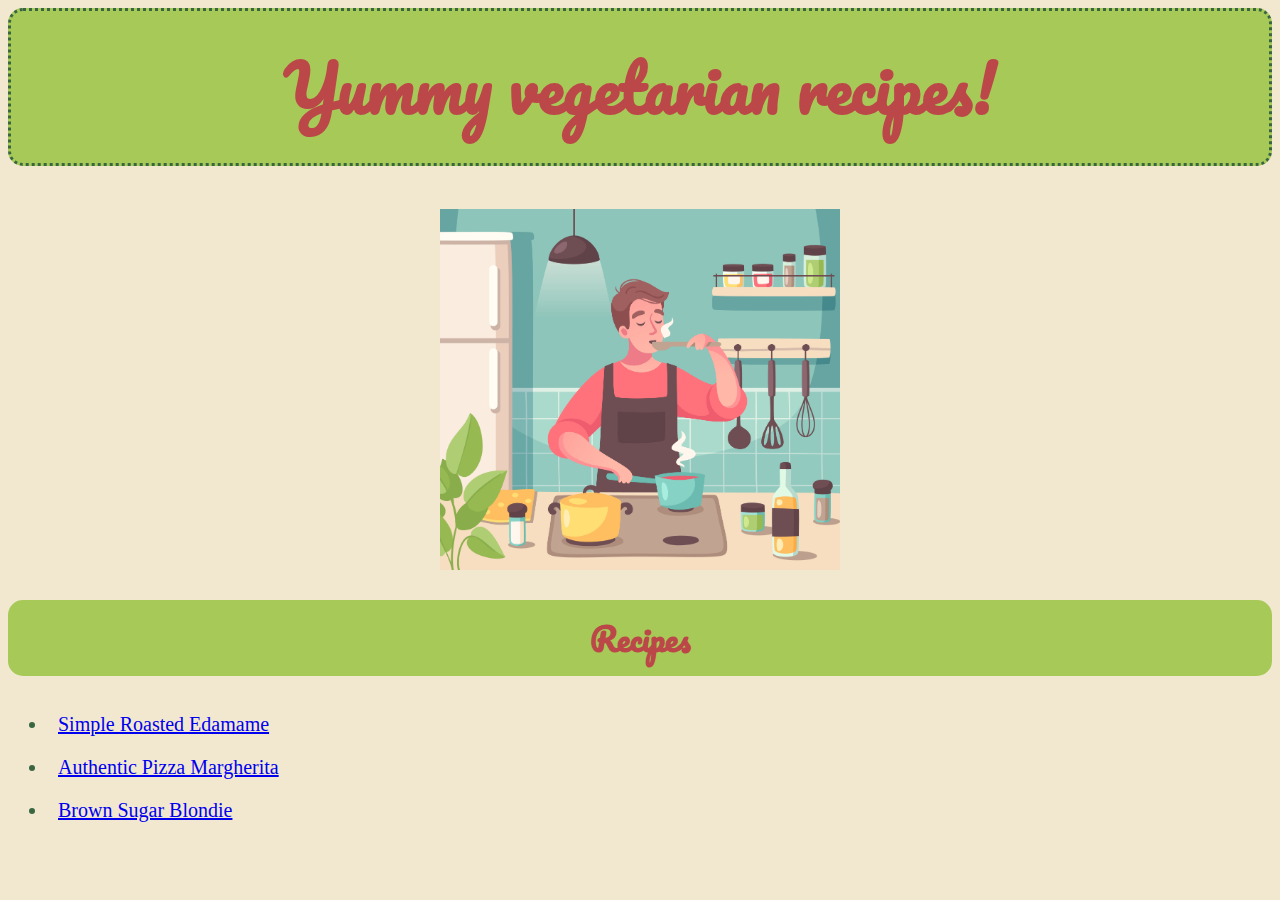
<file: index.html>
<!DOCTYPE html>
<html lang="en">
<head>
    <meta charset="UTF-8">
    <meta http-equiv="X-UA-Compatible" content="IE=edge">
    <meta name="viewport" content="width=device-width, initial-scale=1.0">
    <title>Yummy vegetarian recipes!</title>
    <link rel="stylesheet" href="styles.css">
    <link rel="preconnect" href="https://fonts.googleapis.com">
    <link rel="preconnect" href="https://fonts.gstatic.com" crossorigin>
    <link href="https://fonts.googleapis.com/css2?family=Pacifico&display=swap" rel="stylesheet"> 
</head>
<body>
    <h1>Yummy vegetarian recipes!</h1>
    <figure>
        <img src="images/kitchen.jpg" alt="young man cooking" width="400">
    </figure>
    <h2>Recipes</h2>
    <ul>
        <li><a href="recipes/edamame.html">Simple Roasted Edamame</a></li>
        <li><a href="recipes/margherita.html">Authentic Pizza Margherita</a></li>
        <li><a href="recipes/blondie.html">Brown Sugar Blondie</a></li>
    </ul>
</body>
</html>
</file>
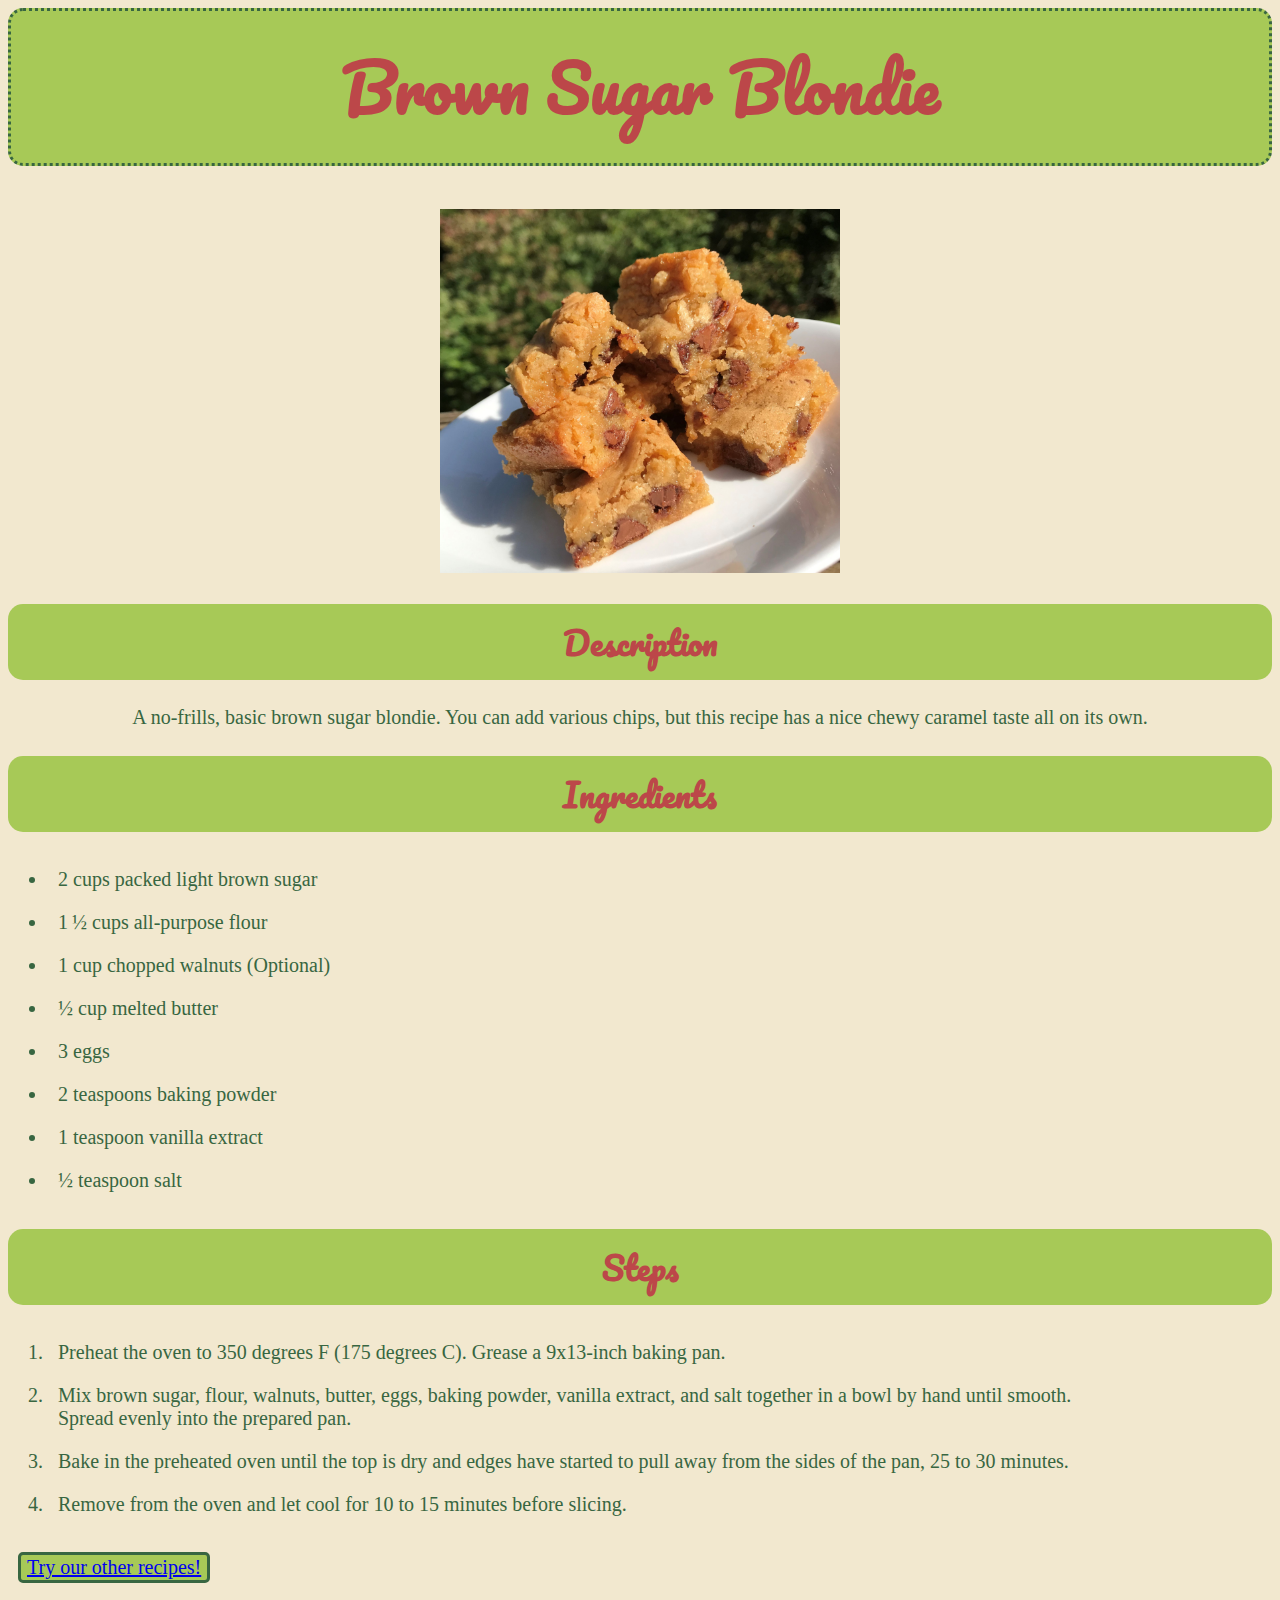
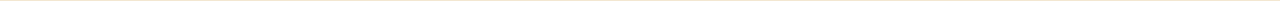
<file: recipes/blondie.html>
<!DOCTYPE html>
<html lang="en">
    <head>
        <meta charset="UTF-8">
        <meta http-equiv="X-UA-Compatible" content="IE=edge">
        <meta name="viewport" content="width=device-width, initial-scale=1.0">
        <title>Brown Sugar Blondie's recipe</title>
        <link rel="stylesheet" href="../styles.css">
        <link rel="preconnect" href="https://fonts.googleapis.com">
        <link rel="preconnect" href="https://fonts.gstatic.com" crossorigin>
        <link href="https://fonts.googleapis.com/css2?family=Pacifico&display=swap" rel="stylesheet"> 
    </head>
    <body>
        <h1>Brown Sugar Blondie</h1>
        <figure>
            <img src="../images/blondie.jpg" alt="pieces of blondie on a plate" width="400">
        </figure>
        <h2>Description</h2>
        <p>A no-frills, basic brown sugar blondie. You can add various chips, but this recipe has a nice chewy caramel taste all on its own.</p>
        <h2>Ingredients</h2>
        <ul>
            <li>2 cups packed light brown sugar</li>
            <li>1 ½ cups all-purpose flour</li>
            <li>1 cup chopped walnuts (Optional)</li>
            <li>½ cup melted butter</li>
            <li>3 eggs</li>
            <li>2 teaspoons baking powder</li>
            <li>1 teaspoon vanilla extract</li>
            <li>½ teaspoon salt</li>
        </ul>
        <h2>Steps</h2>
        <ol>
            <li>Preheat the oven to 350 degrees F (175 degrees C). Grease a 9x13-inch baking pan.</li>
            <li>Mix brown sugar, flour, walnuts, butter, eggs, baking powder, vanilla extract, and salt together in a bowl by hand until smooth.<br>
                Spread evenly into the prepared pan.</li>
            <li>Bake in the preheated oven until the top is dry and edges have started to pull away from the sides of the pan, 25 to 30 minutes.</li>
            <li>Remove from the oven and let cool for 10 to 15 minutes before slicing.</li>
        </ol>
        <button>
            <a href="../index.html">Try our other recipes!</a>
        </button>
    </body>
</html>
</file>
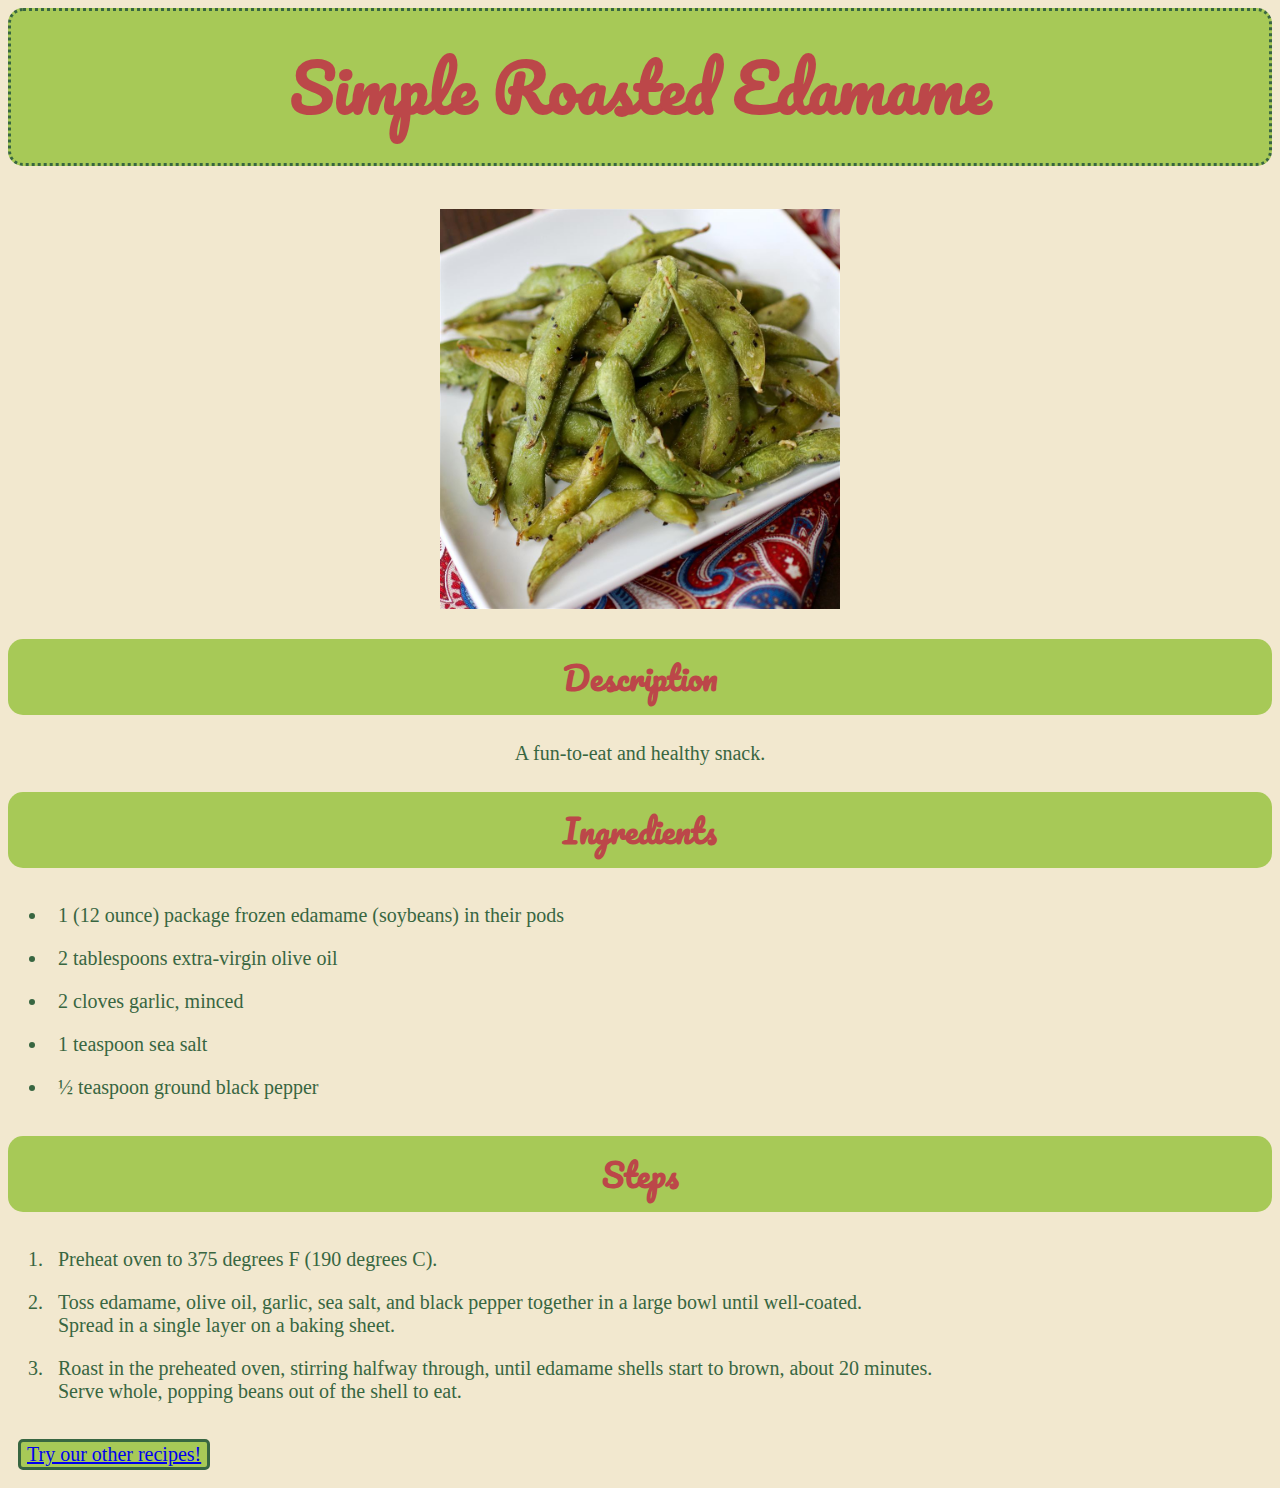
<file: recipes/edamame.html>
<!DOCTYPE html>
<html lang="en">
<head>
    <meta charset="UTF-8">
    <meta http-equiv="X-UA-Compatible" content="IE=edge">
    <meta name="viewport" content="width=device-width, initial-scale=1.0">
    <title>Simple Roasted Edamame's recipe</title>
    <link rel="stylesheet" href="../styles.css">
    <link rel="preconnect" href="https://fonts.googleapis.com">
    <link rel="preconnect" href="https://fonts.gstatic.com" crossorigin>
    <link href="https://fonts.googleapis.com/css2?family=Pacifico&display=swap" rel="stylesheet"> 
</head>
<body>
    <h1>Simple Roasted Edamame</h1>
    <figure>
        <img src="../images/edamame.jpg" alt="roasted edamame pods on a plate" width="400">
    </figure>
    <h2>Description</h2>
    <p>A fun-to-eat and healthy snack. </p>
    <h2>Ingredients</h2>
    <ul>
        <li>1 (12 ounce) package frozen edamame (soybeans) in their pods</li>
        <li>2 tablespoons extra-virgin olive oil</li>
        <li>2 cloves garlic, minced</li>
        <li>1 teaspoon sea salt</li>
        <li>½ teaspoon ground black pepper</li>
    </ul>
    <h2>Steps</h2>
    <ol>
        <li>Preheat oven to 375 degrees F (190 degrees C).</li>
        <li>Toss edamame, olive oil, garlic, sea salt, and black pepper together in a large bowl until well-coated.<br>
            Spread in a single layer on a baking sheet.</li>
        <li>Roast in the preheated oven, stirring halfway through, until edamame shells start to brown, about 20 minutes.<br>
            Serve whole, popping beans out of the shell to eat.</li>
    </ol>
    <button>
        <a href="../index.html">Try our other recipes!</a>
    </button>
</body>
</html>
</file>
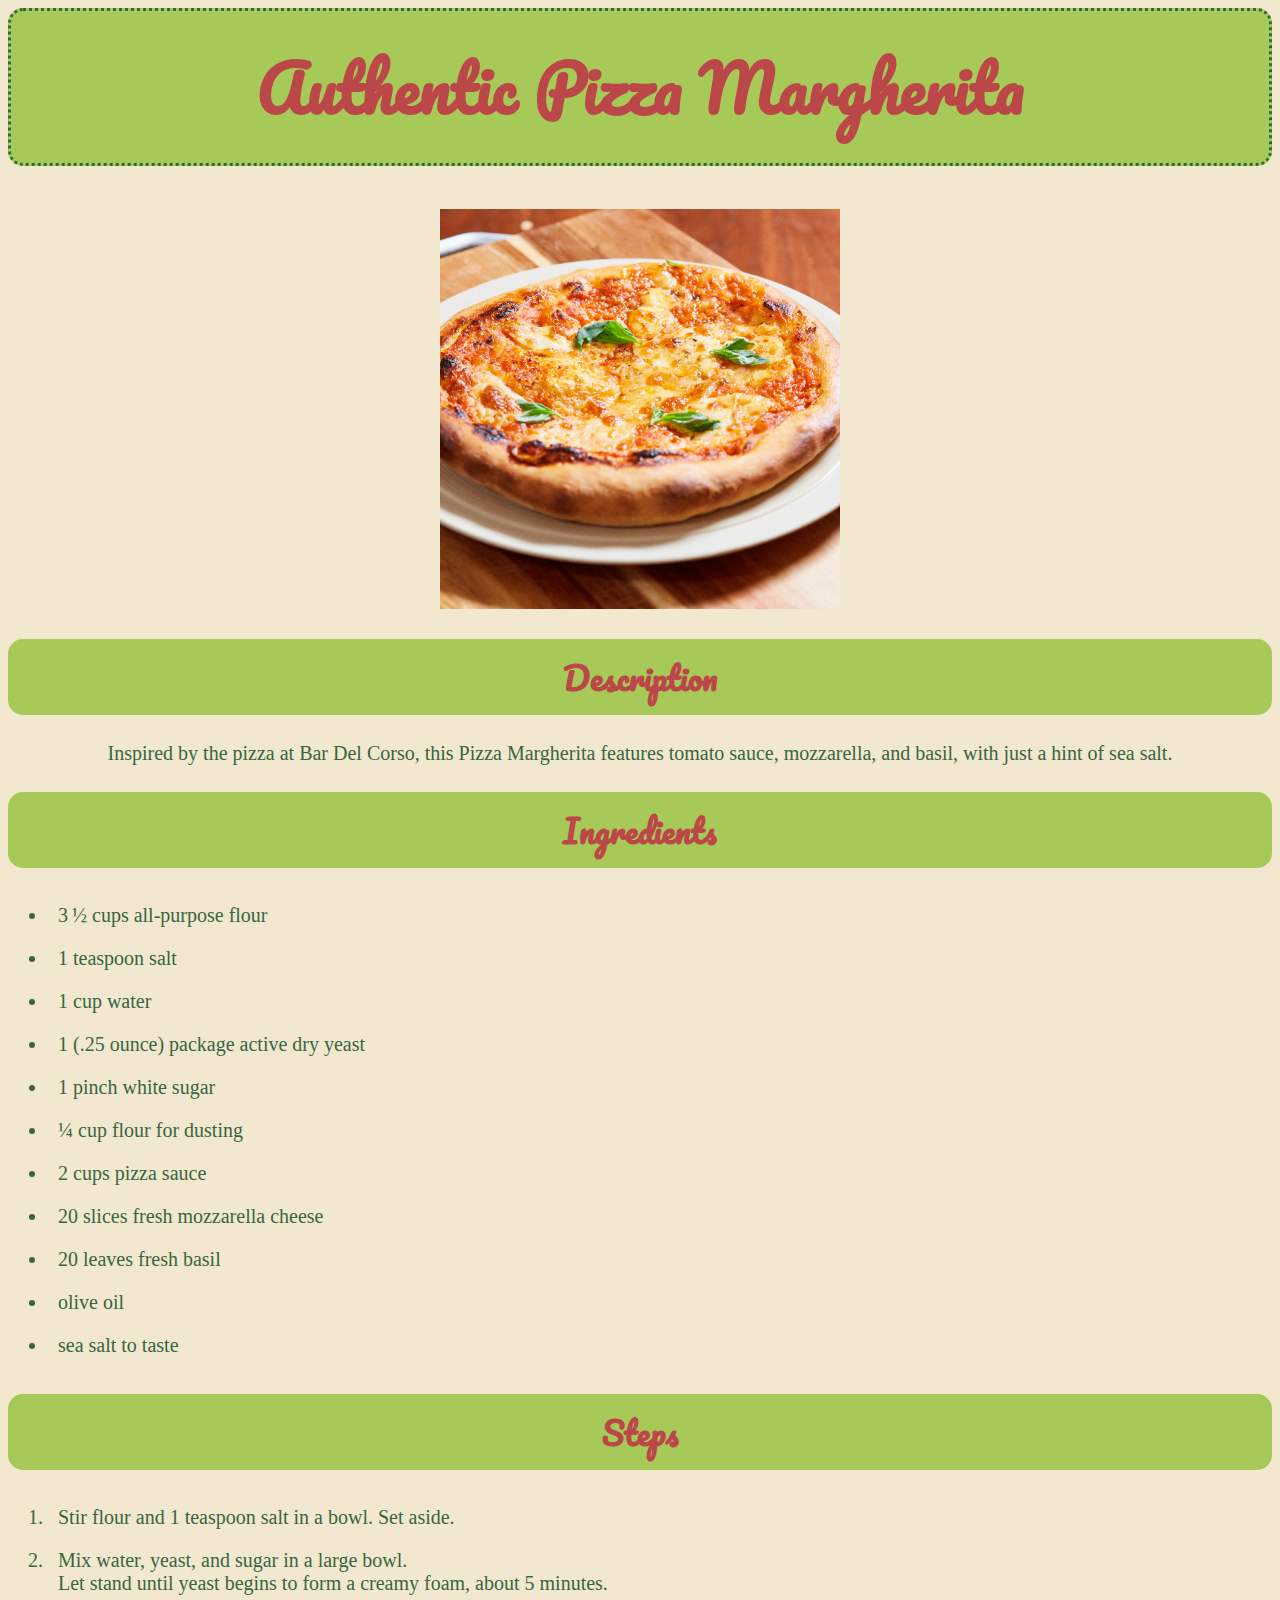
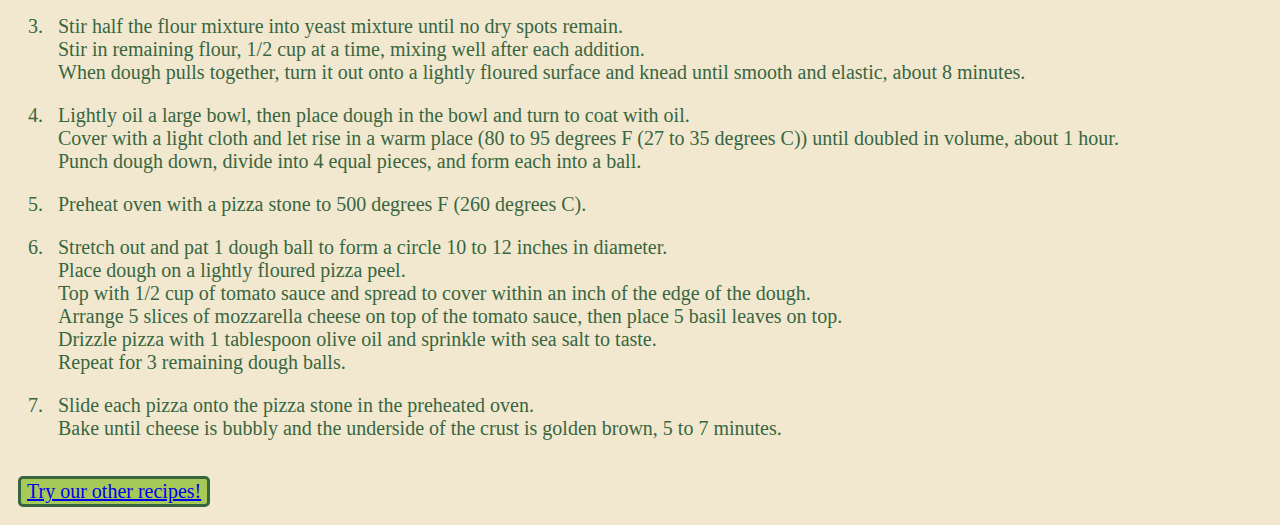
<file: recipes/margherita.html>
<!DOCTYPE html>
<html lang="en">
    <head>
        <meta charset="UTF-8">
        <meta http-equiv="X-UA-Compatible" content="IE=edge">
        <meta name="viewport" content="width=device-width, initial-scale=1.0">
        <title>Authentic Pizza Margherita's recipe</title>
        <link rel="stylesheet" href="../styles.css">
        <link rel="preconnect" href="https://fonts.googleapis.com">
        <link rel="preconnect" href="https://fonts.gstatic.com" crossorigin>
        <link href="https://fonts.googleapis.com/css2?family=Pacifico&display=swap" rel="stylesheet"> 
    </head>
    <body>
        <h1>Authentic Pizza Margherita</h1>
        <figure>
            <img src="../images/pizza.jpg" alt="homemade pizza margherita" width="400">
        </figure>
        <h2>Description</h2>
        <p>Inspired by the pizza at Bar Del Corso, this Pizza Margherita features tomato sauce, mozzarella, and basil, with just a hint of sea salt. </p>
        <h2>Ingredients</h2>
        <ul>
            <li>3 ½ cups all-purpose flour</li>
            <li>1 teaspoon salt</li>
            <li>1 cup water</li>
            <li>1 (.25 ounce) package active dry yeast</li>
            <li>1 pinch white sugar</li>
            <li>¼ cup flour for dusting</li>
            <li>2 cups pizza sauce</li>
            <li>20 slices fresh mozzarella cheese</li>
            <li>20 leaves fresh basil</li>
            <li>olive oil</li>
            <li>sea salt to taste</li>
        </ul>
        <h2>Steps</h2>
        <ol>
            <li>Stir flour and 1 teaspoon salt in a bowl. Set aside.</li>
            <li>Mix water, yeast, and sugar in a large bowl.<br>
                Let stand until yeast begins to form a creamy foam, about 5 minutes.</li>
            <li>Stir half the flour mixture into yeast mixture until no dry spots remain.<br>
                Stir in remaining flour, 1/2 cup at a time, mixing well after each addition.<br>
                When dough pulls together, turn it out onto a lightly floured surface and knead until smooth and elastic, about 8 minutes.</li>
            <li>Lightly oil a large bowl, then place dough in the bowl and turn to coat with oil.<br>
                Cover with a light cloth and let rise in a warm place (80 to 95 degrees F (27 to 35 degrees C)) until doubled in volume, about 1 hour.<br>
                Punch dough down, divide into 4 equal pieces, and form each into a ball.</li>
            <li>Preheat oven with a pizza stone to 500 degrees F (260 degrees C).</li>
            <li>Stretch out and pat 1 dough ball to form a circle 10 to 12 inches in diameter.<br>
                Place dough on a lightly floured pizza peel.<br>
                Top with 1/2 cup of tomato sauce and spread to cover within an inch of the edge of the dough.<br>
                Arrange 5 slices of mozzarella cheese on top of the tomato sauce, then place 5 basil leaves on top.<br>
                Drizzle pizza with 1 tablespoon olive oil and sprinkle with sea salt to taste.<br>
                Repeat for 3 remaining dough balls.</li>
            <li>Slide each pizza onto the pizza stone in the preheated oven.<br>
                Bake until cheese is bubbly and the underside of the crust is golden brown, 5 to 7 minutes.</li>
        </ol>
        <button>
            <a href="../index.html">Try our other recipes!</a>
        </button>
    </body>
</html>
</file>
<file: styles.css>
body {
    background-color: #f2e8cf;
}
h1 {
    font-family: 'Pacifico', cursive;
    text-align: center;
    color: #BC4749;
    background-color: #A7C957;
    font-size: 64px;
    margin-top: inherit;
    padding: 20px;
    border: dotted #386641;
    border-radius: 15px;
}
figure {
    text-align: center;
}
h2 {
    font-family: 'Pacifico', cursive;
    text-align: center;
    color: #BC4749;
    font-size: 32px;
    padding: 10px;
    background-color: #A7C957;
    border: transparent;
    border-radius: 15px;
}
p {
    text-align: center;
    font-size: 20px;
    color: #386641;
    font-family: Cambria, Cochin, Georgia, Times, 'Times New Roman', serif;
}
li {
    text-align: justify;
    font-size: 20px;
    color: #386641;
    padding: 10px;
    font-family: Cambria, Cochin, Georgia, Times, 'Times New Roman', serif;
}
button {
    background-color: #A7C957;
    font-size: 20px;
    border-radius: 5px;
    border: solid #386641;
    margin: 10px;
    font-family:Cambria, Cochin, Georgia, Times, 'Times New Roman', serif;
}
</file>
